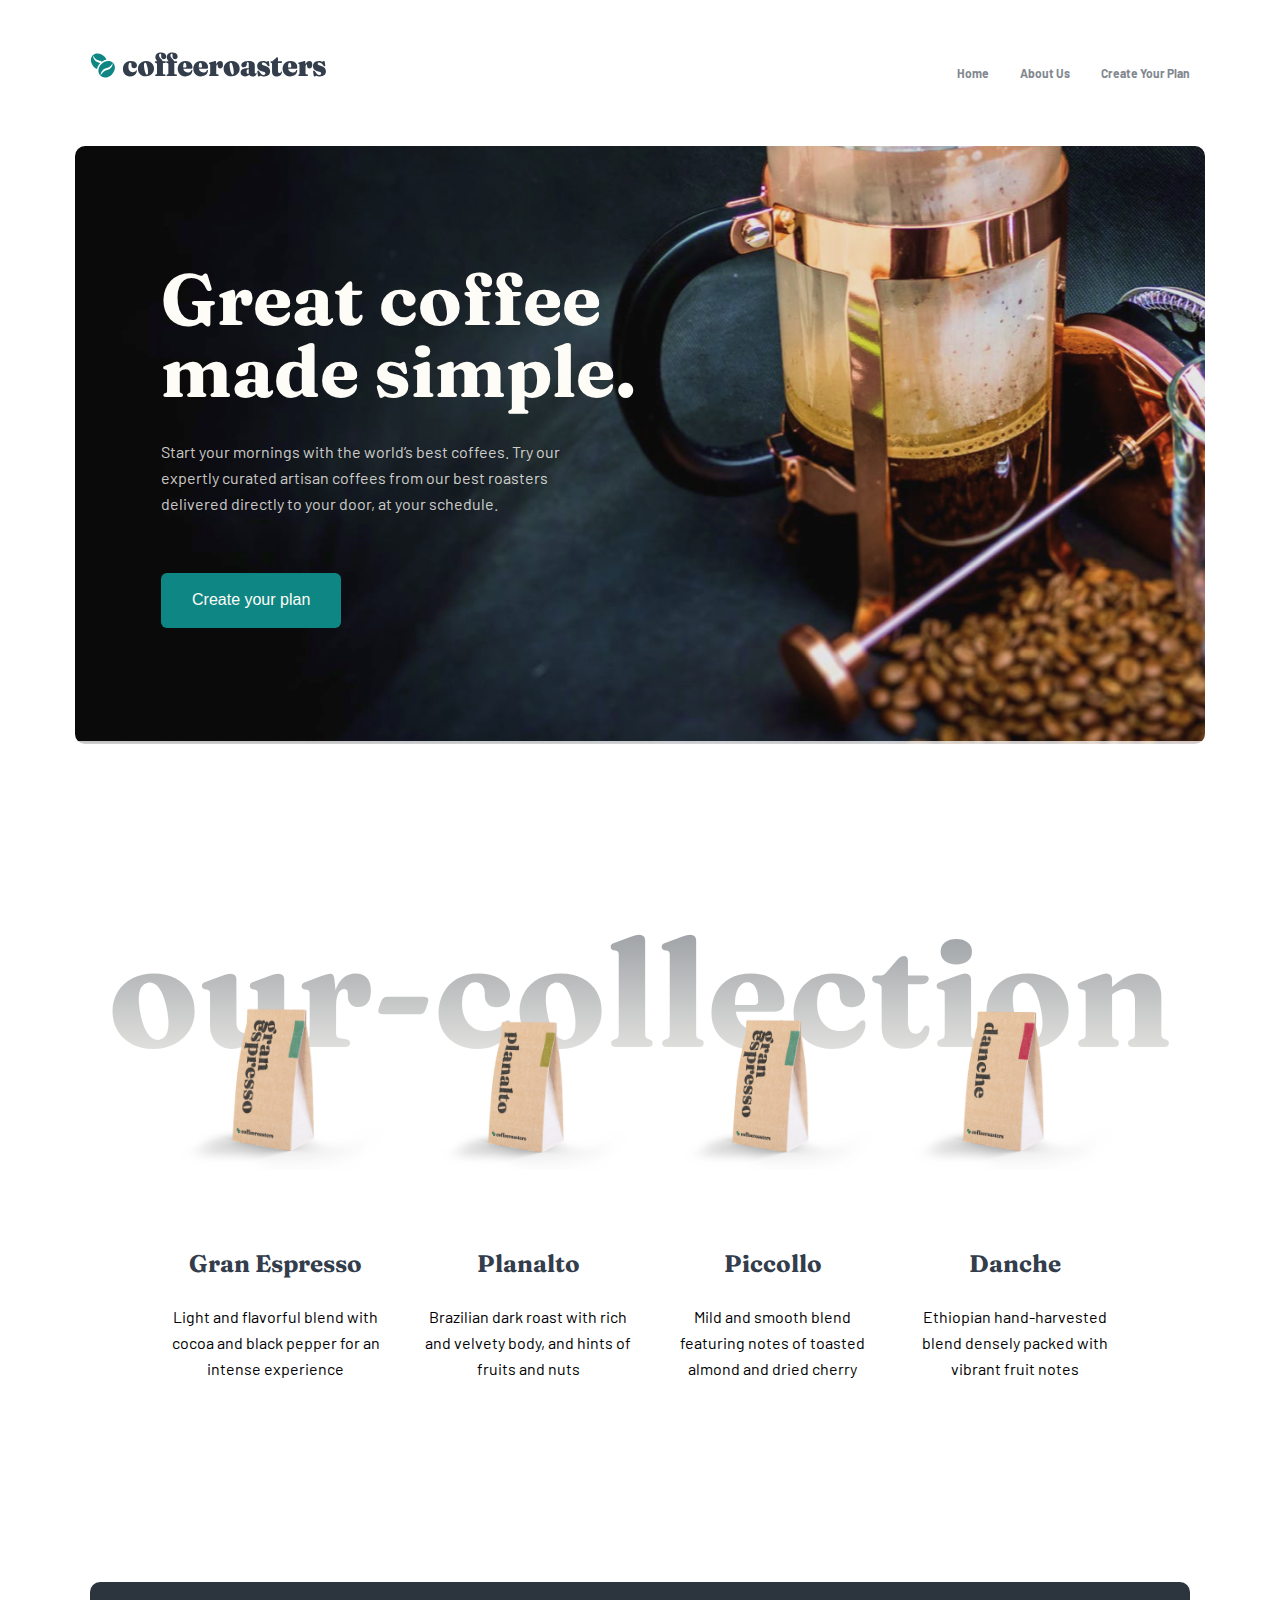
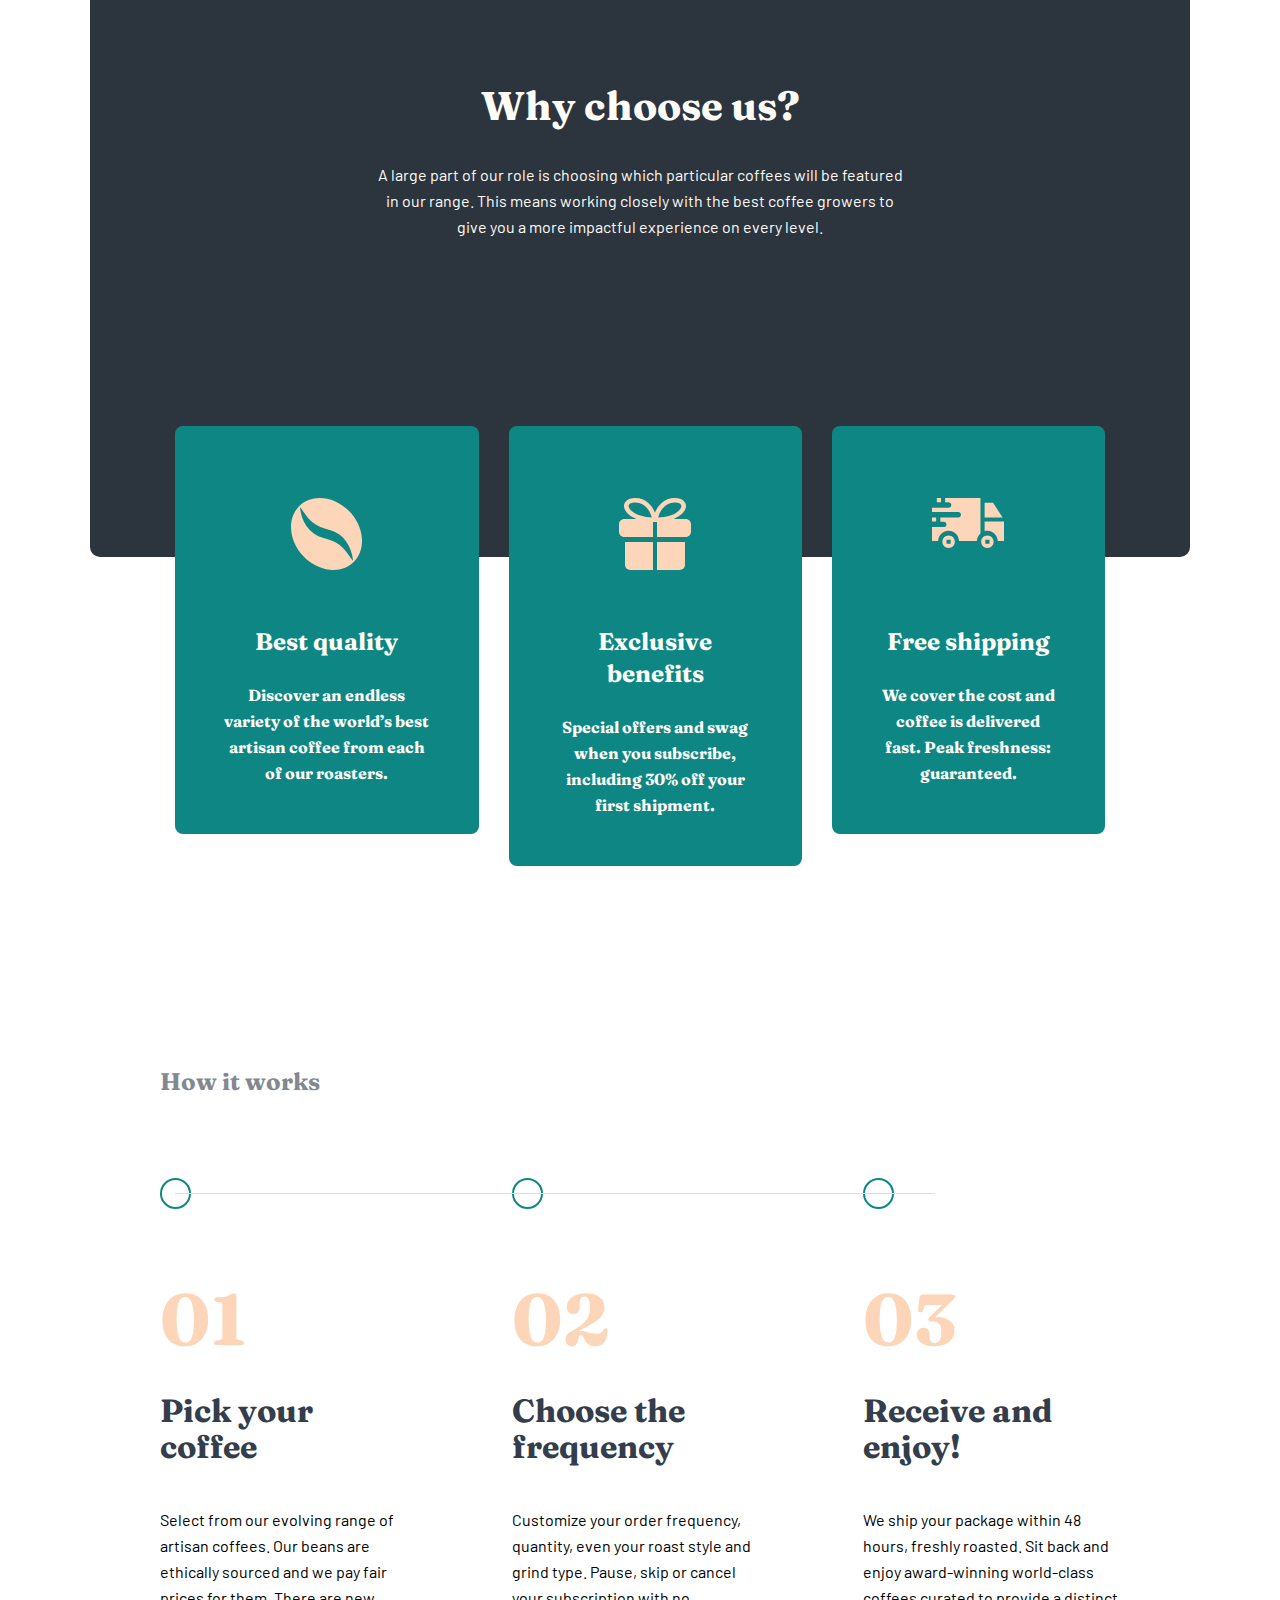
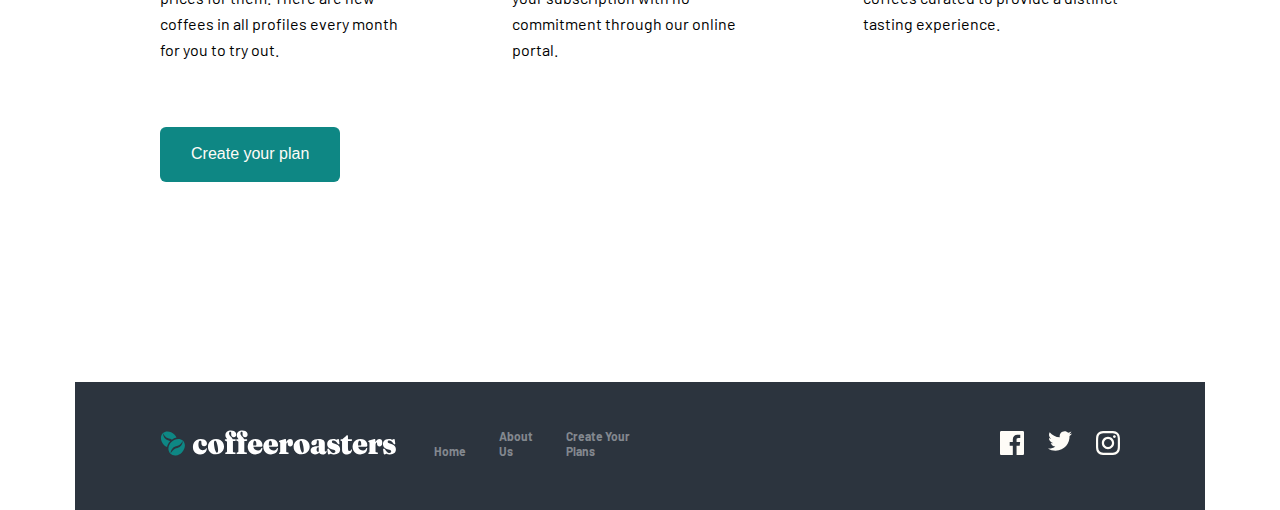
<file: index.html>
<!DOCTYPE html>
<html lang="en">

<head>
  <meta charset="UTF-8">
  <meta http-equiv="X-UA-Compatible" content="IE=edge">
  <meta name="viewport" content="width=device-width, initial-scale=1.0">
  <title>Coffee</title>
  <link rel="stylesheet" href="css/main.css">
</head>

<body>
  <h1 class="visually-hidden">Coffee website</h1>
  <header class="header">
    <div class="container header__container">
      <a href="index.html">
        <img class="header__logo" src="img/coffe-header-logotip.svg" alt="coffe header logotip" width="236" height="26">
      </a>

      <nav class="nav header__nav">
        <ul class="nav__list">
          <li class="nav__list-item">
            <a class="nav__item-link nav__link-active" href="index.html">Home</a>
          </li>
          <li class="nav__list-item">
            <a class="nav__item-link" href="about.html">About Us</a>
          </li>
          <li class="nav__list-item">
            <a class="nav__item-link" href="plan.html">Create Your Plan</a>
          </li>
        </ul>
      </nav>
    </div>
  </header>
  <main class="main">
    <section class="intro">
      <div class="intro">
        <div class="container intro__container">
          <div class="intro__content">
            <h2 class="intro__title">Great coffee made simple.</h2>
            <p class="intro__description">Start your mornings with the world’s best coffees. Try our expertly curated
              artisan coffees from our best roasters delivered directly to your door, at your schedule.</p>
            <a class="main-button" href="#">Create your plan</a>
          </div>
        </div>
      </div>
    </section>

    <section class="our-collection">
      <h2 class="our-collection__title">our-collection</h2>
      <div class="container collection__container">
        <div class="our-collection__box">
          <img src="img/collection-green.png" alt="collection" width="255" height="193">
          <h3 class="our-collection__box-title">Gran Espresso</h3>
          <p class="our-collection__box-description">Light and flavorful blend with cocoa and black pepper for an
            intense experience</p>
        </div>
        <div class="our-collection__box">
          <img src="img/collection-white-green.png" alt="collection" width="255" height="193">
          <h3 class="our-collection__box-title">Planalto</h3>
          <p class="our-collection__box-description">Brazilian dark roast with rich and velvety body, and hints of
            fruits and nuts</p>
        </div>
        <div class="our-collection__box">
          <img src="img/collection-green.png" alt="collection" width="255" height="193">
          <h3 class="our-collection__box-title">Piccollo</h3>
          <p class="our-collection__box-description">Mild and smooth blend featuring notes of toasted almond and dried
            cherry</p>
        </div>
        <div class="our-collection__box">
          <img src="img/collection-pink.png" alt="collection" width="255" height="177">
          <h3 class="our-collection__box-title">Danche</h3>
          <p class="our-collection__box-description">Ethiopian hand-harvested blend densely packed with vibrant fruit
            notes</p>
        </div>
      </div>
    </section>
    <section class="benefits">
      <div class="container benfits__container">
        <div class="benfits__content">
          <h2 class="benefits__title">Why choose us?</h2>
          <p class="benefits__description">A large part of our role is choosing which particular coffees will be
            featured
            in our range. This means working closely with the best coffee growers to give
            you a more impactful experience on every level.</p>
        </div>
        <ul class="benfits__list">
          <li class="benefit benefit--bean">
            <h3 class="benefit__title">Best quality</h3>
            <p class="benefit__description">Discover an endless variety of the world’s best artisan coffee from each of
              our roasters.</p>
          </li>
          <li class="benefit benefit--gift">
            <h3 class="benefit__title">Exclusive benefits</h3>
            <p class="benefit__description">Special offers and swag when you subscribe, including 30% off your first
              shipment.</p>
          </li>
          <li class="benefit benefit--car">
            <h3 class="benefit__title">Free shipping</h3>
            <p class="benefit__description">We cover the cost and coffee is delivered fast. Peak freshness: guaranteed.
            </p>
          </li>
        </ul>
      </div>
    </section>
    <section class="proccess">
      <div class="container proccess__container">
        <h2 class="proccess__title">How it works</h2>
        <ol class="proccess__list">
          <li class="proccess__list-item">
            <span class="proccess__item-span">01</span>
            <h3 class="proccess__item-title">Pick your <br> coffee</h3>
            <p class="proccess__item-description">Select from our evolving range of artisan coffees. Our beans are
              ethically sourced and we pay fair prices for them. There are new coffees in all profiles every month for
              you to try out.</p>
          </li>
          <li class="proccess__list-item">
            <span class="proccess__item-span">02</span>
            <h3 class="proccess__item-title">Choose the frequency</h3>
            <p class="proccess__item-description">Customize your order frequency, quantity, even your roast style and
              grind type. Pause, skip or cancel your subscription with no commitment through our online portal.</p>
          </li>
          <li class="proccess__list-item">
            <span class="proccess__item-span">03</span>
            <h3 class="proccess__item-title">Receive and enjoy!</h3>
            <p class="proccess__item-description">We ship your package within 48 hours, freshly roasted. Sit back and
              enjoy award-winning world-class coffees curated to provide a distinct tasting experience.</p>
          </li>
        </ol>
        <a class="main-button" href="#">Create your plan</a>
      </div>
    </section>
  </main>
  <footer class="footer">
    <div class="footer__container container">
      <a href="index.html">
        <img class="footer__logo" src="img/coffe-footer-logo.svg" alt="coffe footer logotip" width="236" height="26">
      </a>
      <nav class="nav footer__nav">
        <ul class="nav__list footer__list">
          <li class="nav__list footer__item">
            <a class="nav__item-link footer__item-link" href="index.html">Home</a>
          </li>
          <li class="nav-item footer__item">
            <a class="nav__item-link footer__item-link footer__link-active" href="about.html">About Us</a>
          </li>
          <li class="nav-item footer__item">
            <a class="nav__item-link footer__item-link" href="plan.html">Create Your Plans</a>
          </li>
        </ul>
      </nav>
      <div class="footer__icons">
        <a class="footer__icon-link" href="#">
          <svg class="icon" width="24" height="24" viewBox="0 0 24 24" fill="none" xmlns="http://www.w3.org/2000/svg">
<path id="Path" d="M22.675 0H1.325C0.593 0 0 0.593 0 1.325V22.676C0 23.407 0.593 24 1.325 24H12.82V14.706H9.692V11.084H12.82V8.413C12.82 5.313 14.713 3.625 17.479 3.625C18.804 3.625 19.942 3.724 20.274 3.768V7.008L18.356 7.009C16.852 7.009 16.561 7.724 16.561 8.772V11.085H20.148L19.681 14.707H16.561V24H22.677C23.407 24 24 23.407 24 22.675V1.325C24 0.593 23.407 0 22.675 0Z" fill="currentColor"/>
</svg>
          
        </a>
        <a class="footer__icon-link" href="#">
          <svg class="icon" width="24" height="20" viewBox="0 0 24 20" fill="none" xmlns="http://www.w3.org/2000/svg">
            <path id="Path" d="M24 2.55705C23.117 2.94905 22.168 3.21305 21.172 3.33205C22.189 2.72305 22.97 1.75805 23.337 0.608047C22.386 1.17205 21.332 1.58205 20.21 1.80305C19.313 0.846047 18.032 0.248047 16.616 0.248047C13.437 0.248047 11.101 3.21405 11.819 6.29305C7.728 6.08805 4.1 4.12805 1.671 1.14905C0.381 3.36205 1.002 6.25705 3.194 7.72305C2.388 7.69705 1.628 7.47605 0.965 7.10705C0.911 9.38805 2.546 11.522 4.914 11.997C4.221 12.185 3.462 12.229 2.69 12.081C3.316 14.037 5.134 15.46 7.29 15.5C5.22 17.123 2.612 17.848 0 17.54C2.179 18.937 4.768 19.752 7.548 19.752C16.69 19.752 21.855 12.031 21.543 5.10605C22.505 4.41105 23.34 3.54405 24 2.55705Z" fill="currentColor"/>
            </svg>
        
        </a>
        <a class="footer__icon-link" href="#">
          <svg class="icon" width="24" height="24" viewBox="0 0 24 24" fill="none" xmlns="http://www.w3.org/2000/svg">
            <path id="Shape" fill-rule="evenodd" clip-rule="evenodd" d="M12 0C8.741 0 8.333 0.014 7.053 0.072C2.695 0.272 0.273 2.69 0.073 7.052C0.014 8.333 0 8.741 0 12C0 15.259 0.014 15.668 0.072 16.948C0.272 21.306 2.69 23.728 7.052 23.928C8.333 23.986 8.741 24 12 24C15.259 24 15.668 23.986 16.948 23.928C21.302 23.728 23.73 21.31 23.927 16.948C23.986 15.668 24 15.259 24 12C24 8.741 23.986 8.333 23.928 7.053C23.732 2.699 21.311 0.273 16.949 0.073C15.668 0.014 15.259 0 12 0ZM12 2.163C15.204 2.163 15.584 2.175 16.85 2.233C20.102 2.381 21.621 3.924 21.769 7.152C21.827 8.417 21.838 8.797 21.838 12.001C21.838 15.206 21.826 15.585 21.769 16.85C21.62 20.075 20.105 21.621 16.85 21.769C15.584 21.827 15.206 21.839 12 21.839C8.796 21.839 8.416 21.827 7.151 21.769C3.891 21.62 2.38 20.07 2.232 16.849C2.174 15.584 2.162 15.205 2.162 12C2.162 8.796 2.175 8.417 2.232 7.151C2.381 3.924 3.896 2.38 7.151 2.232C8.417 2.175 8.796 2.163 12 2.163ZM5.838 12C5.838 8.597 8.597 5.838 12 5.838C15.403 5.838 18.162 8.597 18.162 12C18.162 15.404 15.403 18.163 12 18.163C8.597 18.163 5.838 15.403 5.838 12ZM12 16C9.791 16 8 14.21 8 12C8 9.791 9.791 8 12 8C14.209 8 16 9.791 16 12C16 14.21 14.209 16 12 16ZM16.965 5.595C16.965 4.8 17.61 4.155 18.406 4.155C19.201 4.155 19.845 4.8 19.845 5.595C19.845 6.39 19.201 7.035 18.406 7.035C17.61 7.035 16.965 6.39 16.965 5.595Z" fill="currentColor"/>
            </svg>
          
        </a>
      </div>
    </div>
  </footer>
</body>

</html>
</file>
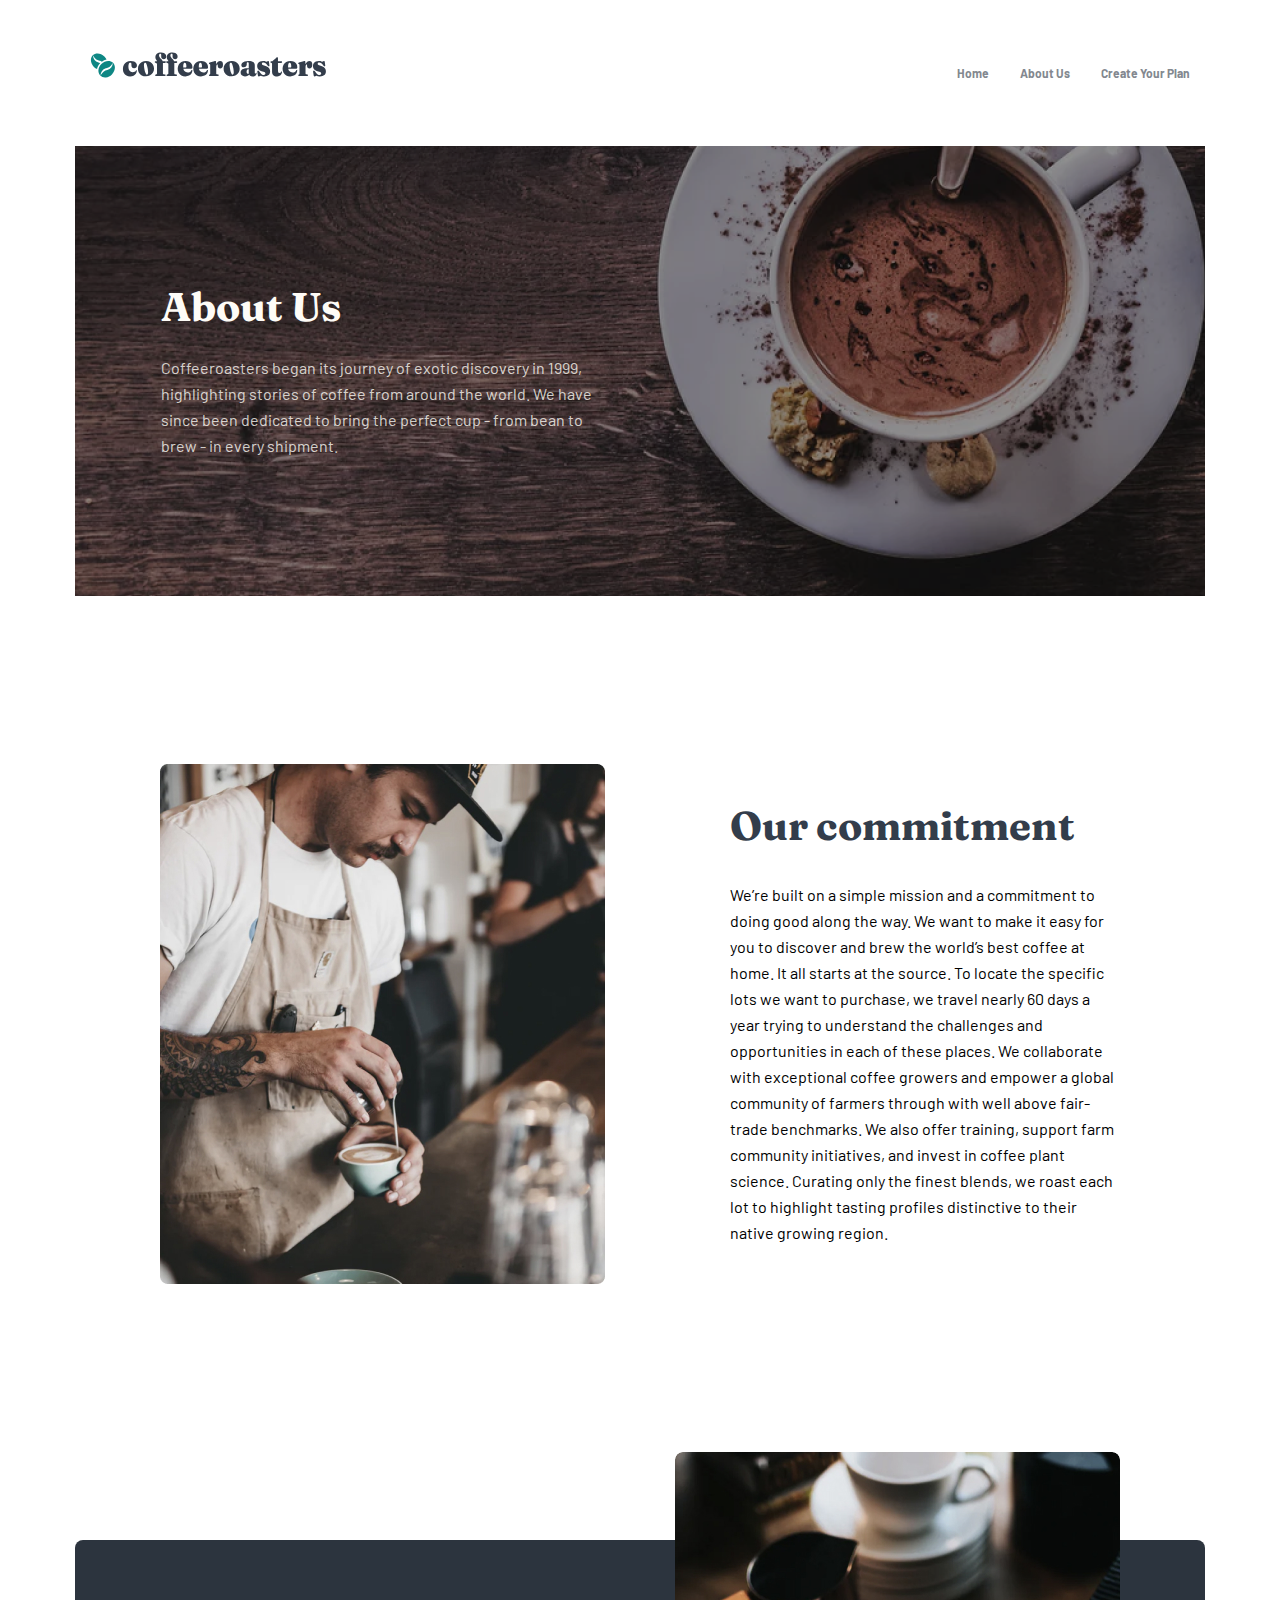
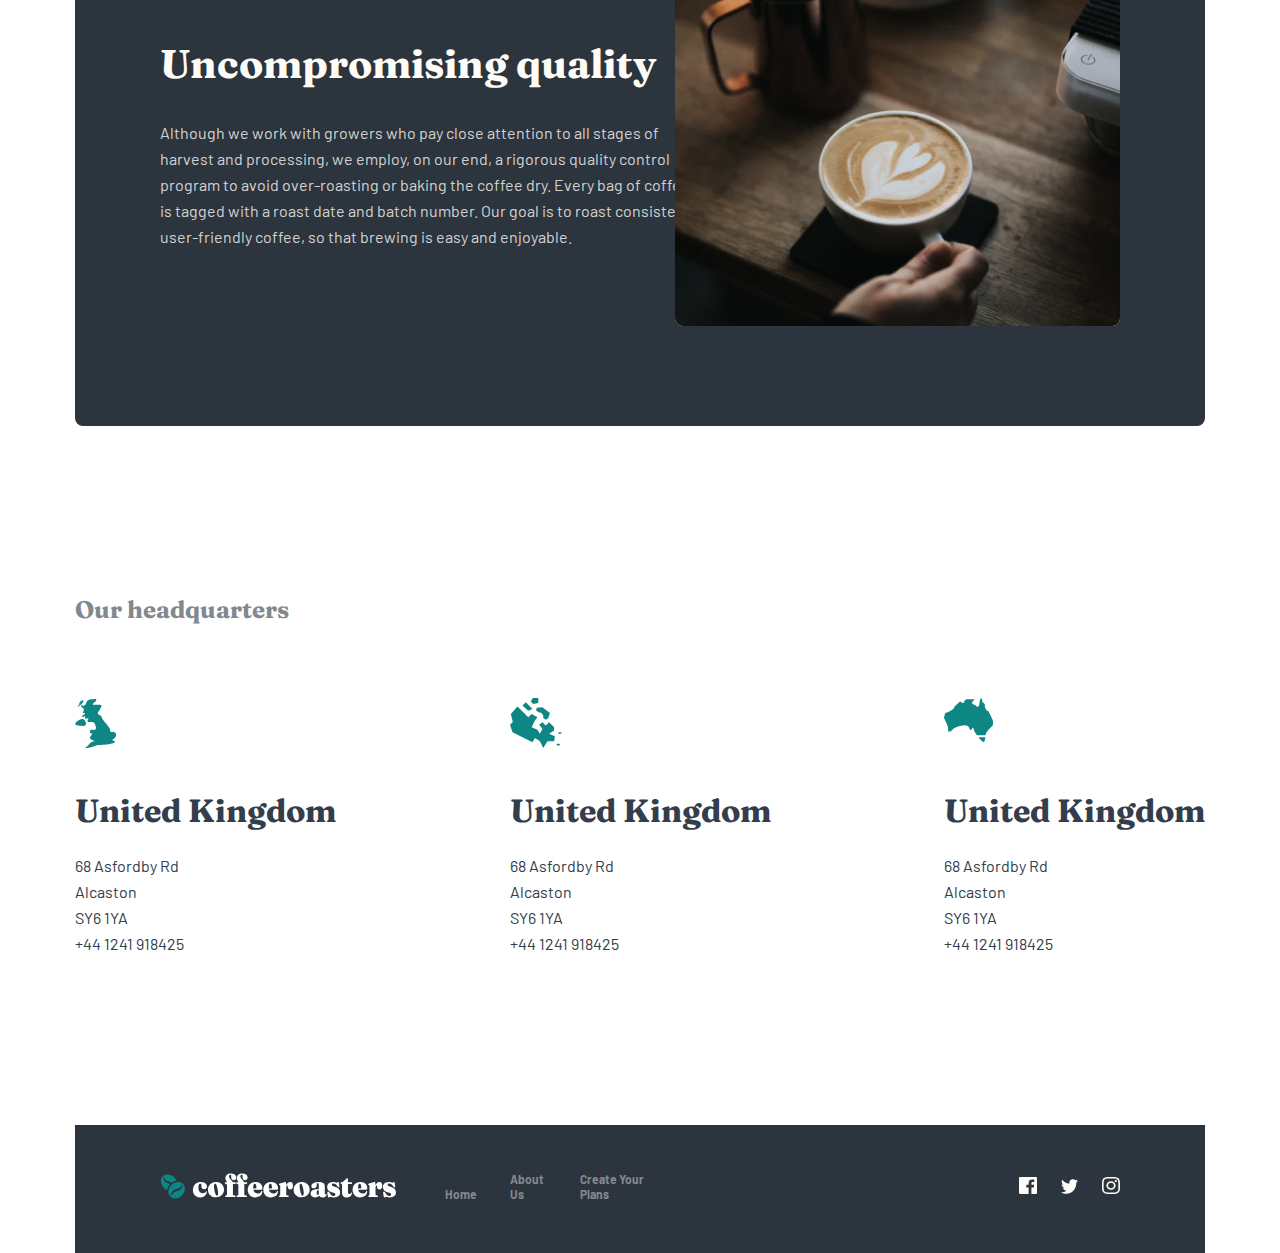
<file: about.html>
<!DOCTYPE html>
<html lang="en">

<head>
  <meta charset="UTF-8">
  <meta http-equiv="X-UA-Compatible" content="IE=edge">
  <meta name="viewport" content="width=device-width, initial-scale=1.0">
  <title>About us</title>

  <link rel="stylesheet" href="css/main.css">
</head>

<body>
  <h1 class="visually-hidden">Coffee website</h1>
  <header class="header">
    <div class="container header__container">
      <a href="about.html">
        <img class="header__logo" src="img/coffe-header-logotip.svg" alt="coffe header logotip" width="236" height="26">
      </a>

      <nav class="nav header__nav">
        <ul class="nav__list">
          <li class="nav__list-item">
            <a class="nav__item-link nav__link-active" href="index.html">Home</a>
          </li>
          <li class="nav__list-item">
            <a class="nav__item-link" href="about.html">About Us</a>
          </li>
          <li class="nav__list-item">
            <a class="nav__item-link" href="plan.html">Create Your Plan</a>
          </li>
        </ul>
      </nav>
    </div>
  </header>

  <main class="main">
    <section class="intro about-intro">
      <div class="container about__intro-container">
        <div class="intro__content about__intro-content">
          <h2 class="intro__title about__intro-title">About Us</h2>
          <p class="intro__description about__intro-description">Coffeeroasters began its journey of exotic discovery in
            1999, highlighting
            stories of coffee from around the world. We have since been dedicated to bring the perfect cup - from bean
            to brew - in every shipment.</p>
        </div>
      </div>
    </section>

    <section class="commit">
      <div class="container commit__container">
        <img class="commit-pic" src="img/commitment-bg.jpg" alt="commitment picture" width="445" height="520">

        <div class="commit__content">
          <h2 class="commit__title">Our commitment</h2>
          <p class="commit__description">We’re built on a simple mission and a commitment to doing good along the
            way. We want to make it easy for you to discover and brew the world’s best coffee at home. It all starts at
            the source. To locate the specific lots we want to purchase, we travel nearly 60 days a year trying to
            understand the challenges and opportunities in each of these places. We collaborate with exceptional coffee
            growers and empower a global community of farmers through with well above fair-trade benchmarks. We also
            offer training, support farm community initiatives, and invest in coffee plant science. Curating only the
            finest blends, we roast each lot to highlight tasting profiles distinctive to their native growing region.
          </p>
        </div>
      </div>
    </section>

    <section class="quality">
      <div class="container quality__container">
        <div class="quality__content">
          <h2 class="quality__title">Uncompromising quality</h2>
          <p class="quality__description">Although we work with growers who pay close attention to all stages of harvest
            and processing, we employ, on our end, a rigorous quality control program to avoid over-roasting or baking
            the coffee dry. Every bag of coffee is tagged with a roast date and batch number. Our goal is to roast
            consistent, user-friendly coffee, so that brewing is easy and enjoyable.</p>
        </div>
      </div>
    </section>

    <section class="headquarter">
      <div class="container headquarter__container">
        <h2 class="headquarter__title">Our headquarters</h2>
        <ul class="headquarter__list">
          <li class="haedquarter__list-item uk__item">
            <h3 class="headquarter__item-title">United Kingdom</h3>
            <ul class="headquarter__item-datas">
              <li class="headquarter__data">68 Asfordby Rd</li>
              <li class="headquarter__data">Alcaston</li>
              <li class="headquarter__data"> SY6 1YA</li>
              <li class="headquarter__data">+44 1241 918425</li>
            </ul>
          </li>
          <li class="haedquarter__list-item canada__item">
            <h3 class="headquarter__item-title">United Kingdom</h3>
            <ul class="headquarter__item-datas">
              <li class="headquarter__data">68 Asfordby Rd</li>
              <li class="headquarter__data">Alcaston</li>
              <li class="headquarter__data"> SY6 1YA</li>
              <li class="headquarter__data">+44 1241 918425</li>
            </ul>
          </li>
          <li class="haedquarter__list-item australia__item">
            <h3 class="headquarter__item-title">United Kingdom</h3>
            <ul class="headquarter__item-datas">
              <li class="headquarter__data">68 Asfordby Rd</li>
              <li class="headquarter__data">Alcaston</li>
              <li class="headquarter__data"> SY6 1YA</li>
              <li class="headquarter__data">+44 1241 918425</li>
            </ul>
          </li>
        </ul>
      </div>
    </section>
  </main>
  <footer class="footer">
    <div class="footer__container container">
      <a href="about.html">
        <img class="footer__logo" src="img/coffe-footer-logo.svg" alt="coffe footer logotip" width="236" height="26">
      </a>
      <nav class="nav footer__nav">
        <ul class="nav__list footer__list">
          <li class="nav__list footer__item">
            <a class="nav__item-link footer__item-link" href="index.html">Home</a>
          </li>
          <li class="nav-item footer__item">
            <a class="nav__item-link footer__item-link footer__link-active" href="about.html">About Us</a>
          </li>
          <li class="nav-item footer__item">
            <a class="nav__item-link footer__item-link" href="plan.html">Create Your Plans</a>
          </li>
        </ul>
      </nav>
      <div class="footer__icons">
        <a class="footer__icon-link" href="#">
          <img class="footer__icon-img" src="img/facebook.svg" alt="facebook icon" width="24" height="24">
        </a>
        <a class="footer__icon-link" href="#">
          <img class="footer__icon-img" src="img/twitter.svg" alt="twitter icon" width="24" height="19">
        </a>
        <a class="footer__icon-link" href="#">
          <img class="footer__icon-img" src="img/instagram.svg" alt="instagram icon" width="24" height="24">
        </a>
      </div>
    </div>
  </footer>
</body>

</html>
</file>
<file: css/main.css>
@font-face {
  font-family: 'Barlow';
  src: url("../fonts/Barlow-Bold.woff2") format("woff2"), url("../fonts/Barlow-Bold.woff") format("woff");
  font-weight: bold;
  font-style: normal;
  font-display: swap;
}

@font-face {
  font-family: 'Fraunces';
  src: url("../fonts/Fraunces-Bold.woff2") format("woff2"), url("../fonts/Fraunces-Bold.woff") format("woff");
  font-weight: bold;
  font-style: normal;
  font-display: swap;
}

@font-face {
  font-family: 'Barlow';
  src: url("../fonts/Barlow-Regular.woff2") format("woff2"), url("../fonts/Barlow-Regular.woff") format("woff");
  font-weight: normal;
  font-style: normal;
  font-display: swap;
}

.container {
  max-width: 1130px;
  padding-left: 15px;
  padding-right: 15px;
  margin-right: auto;
  margin-left: auto;
}

.header {
  padding: 45px 0;
}

.header__container {
  display: -webkit-box;
  display: -ms-flexbox;
  display: flex;
  -webkit-box-align: baseline;
      -ms-flex-align: baseline;
          align-items: baseline;
  -webkit-box-pack: justify;
      -ms-flex-pack: justify;
          justify-content: space-between;
}

.header__item-link {
  color: #83888F;
}

.nav__list {
  display: -webkit-box;
  display: -ms-flexbox;
  display: flex;
}

.nav__list {
  display: -webkit-box;
  display: -ms-flexbox;
  display: flex;
  -webkit-box-align: baseline;
      -ms-flex-align: baseline;
          align-items: baseline;
  -webkit-box-pack: justify;
      -ms-flex-pack: justify;
          justify-content: space-between;
}

.nav__list-item {
  margin-right: 31px;
}

.nav__list-item:last-child {
  margin-right: 0;
}

.nav__item-link {
  font-family: "Barlow", "Arial", sans-serif;
  font-size: 12px;
  font-weight: 700;
  line-height: 15px;
  color: #83888F;
}

.intro__container {
  background-repeat: no-repeat;
  background-position: center;
  padding: 117px 0 116px 0;
  background-image: url(../../img/intro-bg-img.jpg);
  border-radius: 10px;
}

.intro__content {
  width: 493px;
  margin-left: 86px;
}

.intro__title {
  margin: 0;
  padding: 0;
  font-family: "Fraunces", "Arial", sans-serif;
  font-size: 72px;
  font-weight: 900;
  line-height: 1;
  color: #FEFCF7;
  margin-bottom: 32px;
}

.intro__description {
  margin: 0;
  padding: 0;
  font-family: "Barlow", "Arial", sans-serif;
  font-size: 16px;
  font-weight: 400;
  line-height: 26px;
  color: #fefcf6cc;
  margin: 0 48px 56px 0;
}

.main-button {
  padding: 15px 31px 16px;
  color: #FEFCF7;
  background-color: #0E8784;
  border-radius: 6px;
}

.our-collection {
  padding: 136px 0 200px 0;
}

.collection__container {
  display: -webkit-box;
  display: -ms-flexbox;
  display: flex;
  -webkit-box-align: baseline;
      -ms-flex-align: baseline;
          align-items: baseline;
  -webkit-box-pack: justify;
      -ms-flex-pack: justify;
          justify-content: space-between;
  padding: 0 85px;
}

.our-collection__title {
  font-family: "Fraunces", "Arial", sans-serif;
  font-size: 150px;
  font-weight: 900;
  line-height: 1.5;
  margin: 0;
  padding: 0;
  margin-bottom: -110px;
  text-align: center;
  background-clip: text;
  -webkit-background-clip: text;
  color: transparent;
  background-color: #83888F;
  background-image: -webkit-gradient(linear, left top, left bottom, from(rgba(254, 252, 247, 0.0001)), to(#FEFCF7));
  background-image: linear-gradient(180deg, rgba(254, 252, 247, 0.0001) 0%, #FEFCF7 100%);
}

.our-collection__box {
  margin-right: 30px;
  text-align: center;
}

.our-collection__box:last-child {
  margin-right: 0;
}

.our-collection__box-title {
  margin: 0;
  padding: 0;
  font-family: "Fraunces", "Arial", sans-serif;
  font-size: 24px;
  font-weight: 900;
  line-height: 32px;
  margin-top: 71px;
  color: #333D4B;
}

.our-collection__box-description {
  margin: 0;
  padding: 0;
  font-family: "Barlow", "Arial", sans-serif;
  font-size: 16px;
  font-weight: 400;
  line-height: 26px;
  margin-top: 24px;
}

.benfits__container {
  padding-bottom: 151px;
  text-align: center;
}

.benfits__content {
  padding-top: 100px;
  padding-bottom: 317px;
  background-color: #2C343E;
  border-radius: 10px;
}

.benefits__title {
  margin: 0;
  padding: 0;
  font-family: "Fraunces", "Arial", sans-serif;
  font-size: 40px;
  font-weight: 900;
  line-height: 48px;
  color: #FEFCF7;
}

.benefits__description {
  margin: 0;
  padding: 0;
  font-family: "Barlow", "Arial", sans-serif;
  font-size: 16px;
  font-weight: 400;
  line-height: 26px;
  width: 540px;
  margin: 0 auto;
  margin-top: 32px;
  color: #FEFCF7;
}

.benfits__list {
  margin: 0;
  padding: 0;
  display: -webkit-box;
  display: -ms-flexbox;
  display: flex;
  -webkit-box-align: baseline;
      -ms-flex-align: baseline;
          align-items: baseline;
  -webkit-box-pack: justify;
      -ms-flex-pack: justify;
          justify-content: space-between;
  padding: 0 85px;
  margin-top: -131px;
}

.benefit {
  margin: 0;
  padding: 0;
  display: inset-block;
  padding: 200px 48px 48px 48px;
  color: #FEFCF7;
  background-color: #0E8784;
  border-radius: 8px;
  margin-right: 30px;
}

.benefit:last-child {
  margin-right: 0;
}

.benefit--bean {
  background-repeat: no-repeat;
  background-position: center;
  background-image: url(../../img/coffee-bean.svg);
  background-position: top 72px center;
}

.benefit--gift {
  background-repeat: no-repeat;
  background-position: center;
  background-image: url(../../img/coffe-gift.svg);
  background-position: top 72px center;
}

.benefit--car {
  background-repeat: no-repeat;
  background-position: center;
  background-image: url(../../img/coffe-car.svg);
  background-position: top 72px center;
}

.benefit__title {
  margin: 0;
  padding: 0;
  font-family: "Fraunces", "Arial", sans-serif;
  font-size: 24px;
  font-weight: 900;
  line-height: 32px;
  margin-bottom: 24px;
}

.benefit__description {
  margin: 0;
  padding: 0;
  font-family: "Fraunces", "Arial", sans-serif;
  font-size: 16px;
  font-weight: 400;
  line-height: 26px;
}

.proccess__container {
  padding: 49px 85px 200px;
}

.proccess__title {
  margin: 0;
  padding: 0;
  font-family: "Fraunces", "Arial", sans-serif;
  font-size: 24px;
  font-weight: 900;
  line-height: 32px;
  margin-bottom: 80px;
  color: #83888F;
}

.proccess__list {
  display: -webkit-box;
  display: -ms-flexbox;
  display: flex;
  -webkit-box-align: baseline;
      -ms-flex-align: baseline;
          align-items: baseline;
  -webkit-box-pack: justify;
      -ms-flex-pack: justify;
          justify-content: space-between;
  margin: 0;
  padding: 0;
  margin-bottom: 64px;
  position: relative;
  -webkit-box-pack: start;
      -ms-flex-pack: start;
          justify-content: flex-start;
  list-style: none;
}

.proccess__list::before {
  content: "";
  width: 760px;
  height: 1px;
  position: absolute;
  left: 15px;
  top: 15px;
  border-bottom: 1px solid #FDD6BA;
  display: inline-block;
}

.proccess__list-item {
  margin: 0;
  padding: 0;
  width: 285px;
  margin-right: 95px;
}

.proccess__list-item:last-child {
  margin-right: 0;
}

.proccess__list-item::before {
  content: "";
  width: 31px;
  height: 31px;
  display: inline-block;
  border: 2px solid #0E8784;
  border-radius: 50%;
}

.proccess__item-span {
  font-family: "Fraunces", "Arial", sans-serif;
  font-size: 72px;
  font-weight: 900;
  line-height: 72px;
  display: block;
  margin-top: 67px;
  color: #FDD6BA;
}

.proccess__item-title {
  margin: 0;
  padding: 0;
  font-family: "Fraunces", "Arial", sans-serif;
  font-size: 32px;
  font-weight: 900;
  line-height: 36px;
  margin-top: 38px;
  color: #333D4B;
}

.proccess__item-description {
  margin: 0;
  padding: 0;
  font-family: "Barlow", "Arial", sans-serif;
  font-size: 16px;
  font-weight: 400;
  line-height: 26px;
  margin-top: 42px;
}

.footer {
  margin-bottom: 88px;
}

.footer__container {
  display: -webkit-box;
  display: -ms-flexbox;
  display: flex;
  -webkit-box-align: baseline;
      -ms-flex-align: baseline;
          align-items: baseline;
  -webkit-box-pack: justify;
      -ms-flex-pack: justify;
          justify-content: space-between;
  padding: 47px 85px;
  -webkit-box-align: center;
      -ms-flex-align: center;
          align-items: center;
  -webkit-box-pack: start;
      -ms-flex-pack: start;
          justify-content: flex-start;
  background-color: #2C343E;
}

.footer__logo {
  margin: 0;
  padding: 0;
  margin-right: 103px;
}

.footer__nav {
  margin: 0;
  padding: 0;
}

.footer__list {
  margin: 0;
  padding: 0;
}

.footer__item {
  margin: 0;
  padding: 0;
  margin-right: 33px;
}

.footer__item:last-child {
  margin-right: 0;
}

.footer__item-link {
  margin: 0;
  padding: 0;
}

.footer__icons {
  margin: 0;
  padding: 0;
  margin-left: 369px;
  display: -webkit-box;
  display: -ms-flexbox;
  display: flex;
}

.footer__icon-link {
  margin-right: 24px;
  text-decoration: none;
  color: #FEFCF7;
}

.footer__icon-link:last-child {
  margin-right: 0;
}

.icon:hover {
  color: #FDD6BA;
}

.about__intro-title {
  font-family: "Fraunces", "Arial", sans-serif;
  font-size: 40px;
  font-weight: 900;
  line-height: 48px;
}

.about__intro-container {
  background-repeat: no-repeat;
  background-position: center;
  padding: 137px 0;
  background-image: url(../../img/coffe-about-bg.png);
}

.about__intro-title {
  margin-bottom: 24px;
}

.about__intro-description {
  margin-bottom: 0;
}

.commit__container {
  display: -webkit-box;
  display: -ms-flexbox;
  display: flex;
  -webkit-box-align: baseline;
      -ms-flex-align: baseline;
          align-items: baseline;
  -webkit-box-pack: justify;
      -ms-flex-pack: justify;
          justify-content: space-between;
  -webkit-box-align: center;
      -ms-flex-align: center;
          align-items: center;
  padding: 168px 85px;
}

.commit__content {
  margin-left: 125px;
}

.commit__title {
  margin: 0;
  padding: 0;
  font-family: "Fraunces", "Arial", sans-serif;
  font-size: 40px;
  font-weight: 900;
  line-height: 48px;
  margin-bottom: 32px;
  color: #333D4B;
}

.commit__description {
  margin: 0;
  padding: 0;
  font-family: "Barlow", "Arial", sans-serif;
  font-size: 16px;
  font-weight: 400;
  line-height: 26px;
}

.quality {
  padding-top: 88px;
}

.quality__container {
  padding: 100px 85px 176px;
  position: relative;
  background-color: #2C343E;
  border-radius: 8px;
}

.quality__container::before {
  background-repeat: no-repeat;
  background-position: center;
  content: "";
  width: 445px;
  height: 474px;
  position: absolute;
  top: -88px;
  right: 85px;
  display: inline-block;
  background-image: url(../../img/quality-img.jpg);
  border-radius: 8px;
}

.quality__content {
  width: 540px;
}

.quality__title {
  margin: 0;
  padding: 0;
  font-family: "Fraunces", "Arial", sans-serif;
  font-size: 40px;
  font-weight: 900;
  line-height: 48px;
  color: #FEFCF7;
  margin-bottom: 32px;
}

.quality__description {
  margin: 0;
  padding: 0;
  font-family: "Barlow", "Arial", sans-serif;
  font-size: 16px;
  font-weight: 400;
  line-height: 26px;
  color: #fefcf6cc;
}

.headquarter__container {
  padding: 168px 0;
}

.headquarter__title {
  font-family: "Fraunces", "Arial", sans-serif;
  font-size: 24px;
  font-weight: 900;
  line-height: 32px;
  margin: 0;
  padding: 0;
  color: #83888F;
}

.headquarter__list {
  display: -webkit-box;
  display: -ms-flexbox;
  display: flex;
  -webkit-box-align: baseline;
      -ms-flex-align: baseline;
          align-items: baseline;
  -webkit-box-pack: justify;
      -ms-flex-pack: justify;
          justify-content: space-between;
  margin: 0;
  padding: 0;
  margin-top: 72px;
}

.haedquarter__list-item {
  padding-top: 95px;
}

.headquarter__item-title {
  margin: 0;
  padding: 0;
  font-family: "Fraunces", "Arial", sans-serif;
  font-size: 32px;
  font-weight: 900;
  line-height: 36px;
  margin-bottom: 24px;
  color: #333D4B;
}

.headquarter__item-datas {
  margin: 0;
  padding: 0;
}

.headquarter__data {
  margin: 0;
  padding: 0;
  font-family: "Barlow", "Arial", sans-serif;
  font-size: 16px;
  font-weight: 400;
  line-height: 26px;
  background-repeat: no-repeat;
  background-position: center;
  color: #333D4B;
}

.uk__item {
  background-image: url(../../img/unuted-kingdom.svg);
  background-repeat: no-repeat;
}

.canada__item {
  background-image: url(../../img/canada.svg);
  background-repeat: no-repeat;
}

.australia__item {
  background-image: url(../../img/australia.svg);
  background-repeat: no-repeat;
}

.plan-intro {
  margin-bottom: 177px;
}

.plan__intro-container {
  background-repeat: no-repeat;
  background-position: center;
  padding: 134px 0;
  background-image: url(../../img/plan-intro-bg-img.png);
  border-radius: 10px;
}

.plan__intro-description {
  margin-bottom: 0;
}

.plan-proccess__container {
  padding: 91px 85px 107px;
  background-color: #2C343E;
  border-radius: 10px;
}

.plan-proccess__item-title {
  margin: 0;
  padding: 0;
  font-family: "Fraunces", "Arial", sans-serif;
  font-size: 32px;
  font-weight: 900;
  line-height: 36px;
  margin-top: 38px;
  color: #FEFCF7;
}

.plan-proccess__item-description {
  margin: 0;
  padding: 0;
  font-family: "Barlow", "Arial", sans-serif;
  font-size: 16px;
  font-weight: 400;
  line-height: 26px;
  margin-top: 42px;
  color: #fefcf6cc;
}

.filter__container {
  display: -webkit-box;
  display: -ms-flexbox;
  display: flex;
  -webkit-box-align: baseline;
      -ms-flex-align: baseline;
          align-items: baseline;
  -webkit-box-pack: justify;
      -ms-flex-pack: justify;
          justify-content: space-between;
  padding: 159px 85px 168px;
}

.filter__categories {
  margin: 0;
  padding: 0;
  width: 255px;
}

.filter__cart-types {
  display: -webkit-box;
  display: -ms-flexbox;
  display: flex;
  -webkit-box-align: baseline;
      -ms-flex-align: baseline;
          align-items: baseline;
  -webkit-box-pack: justify;
      -ms-flex-pack: justify;
          justify-content: space-between;
  margin: 0;
  padding: 0;
  margin-top: 56px;
}

.filter__cart-toggler {
  margin: 0;
  padding: 0;
  display: block;
  font-weight: 900;
  font-size: 40px;
  line-height: 48px;
  color: #83888F;
  border: none;
  background-color: transparent;
}

.filter-cart {
  margin: 0;
  padding: 0;
  margin-bottom: 88px;
}

.filter__cart-type {
  display: block;
  width: 228px;
  padding: 32px 28px 84px;
  border-radius: 8px;
  background-color: #F4F1EB;
}

.filter__cart-label {
  margin-right: 23px;
}

.filter__cart-label:last-child {
  margin-right: 0;
}

.filter__cart-input:checked + .filter__cart-type {
  background-color: #0E8784;
  color: #FEFCF7;
}

.filter__summary {
  margin-bottom: 40px;
  display: block;
  width: 730px;
  padding: 27px 64px;
  background-color: #2C343E;
  color: #ffffff;
}

.filter__summary-title {
  margin: 0;
  padding: 0;
  margin-bottom: 8px;
  font-weight: normal;
  font-size: 16px;
  line-height: 26px;
  text-transform: uppercase;
  color: rgba(255, 255, 255, 0.5);
}

.filter__summary-description {
  margin: 0;
  padding: 0;
  font-weight: 900;
  font-size: 24px;
  line-height: 40px;
  color: #FFFFFF;
}

.filter__summary-button {
  padding: 15px 35.5px 16px 35.5px;
  font-weight: 900;
  font-size: 18px;
  line-height: 25px;
  text-align: center;
  color: #FEFCF7;
  background-color: #0E8784;
  border: none;
  border-radius: 6px;
}

.summary__main-text {
  color: #0E8784;
}

.category {
  padding: 24px 0;
  font-weight: 900;
  font-size: 24px;
  line-height: 32px;
  color: #83888F;
  border-bottom: 1px solid rgba(131, 136, 143, 0.25);
}

.category__link {
  color: #83888F;
  margin-left: 25px;
}

.category--active {
  color: #0E8784;
}

.category__link-active {
  color: #333D4B;
}

html {
  -webkit-box-sizing: border-box;
          box-sizing: border-box;
  height: 100%;
  scroll-behavior: smooth;
}

*, *::before, *::after {
  -webkit-box-sizing: inherit;
          box-sizing: inherit;
}

body {
  display: -webkit-box;
  display: -ms-flexbox;
  display: flex;
  -webkit-box-orient: vertical;
  -webkit-box-direction: normal;
      -ms-flex-direction: column;
          flex-direction: column;
  height: 100%;
  padding: 0;
  margin: 0;
  font-family: "Arial", sans-serif;
  font-size: 16px;
  line-height: 1.5;
}

img {
  max-width: 100%;
  height: auto;
}

ul {
  list-style: none;
}

ol {
  list-style: none;
}

a {
  display: inline-block;
  text-decoration: none;
}

.visually-hidden {
  clip: rect(0 0 0 0);
  -webkit-clip-path: inset(50%);
          clip-path: inset(50%);
  height: 1px;
  overflow: hidden;
  position: absolute;
  white-space: nowrap;
  width: 1px;
}
/*# sourceMappingURL=main.css.map */
</file>
